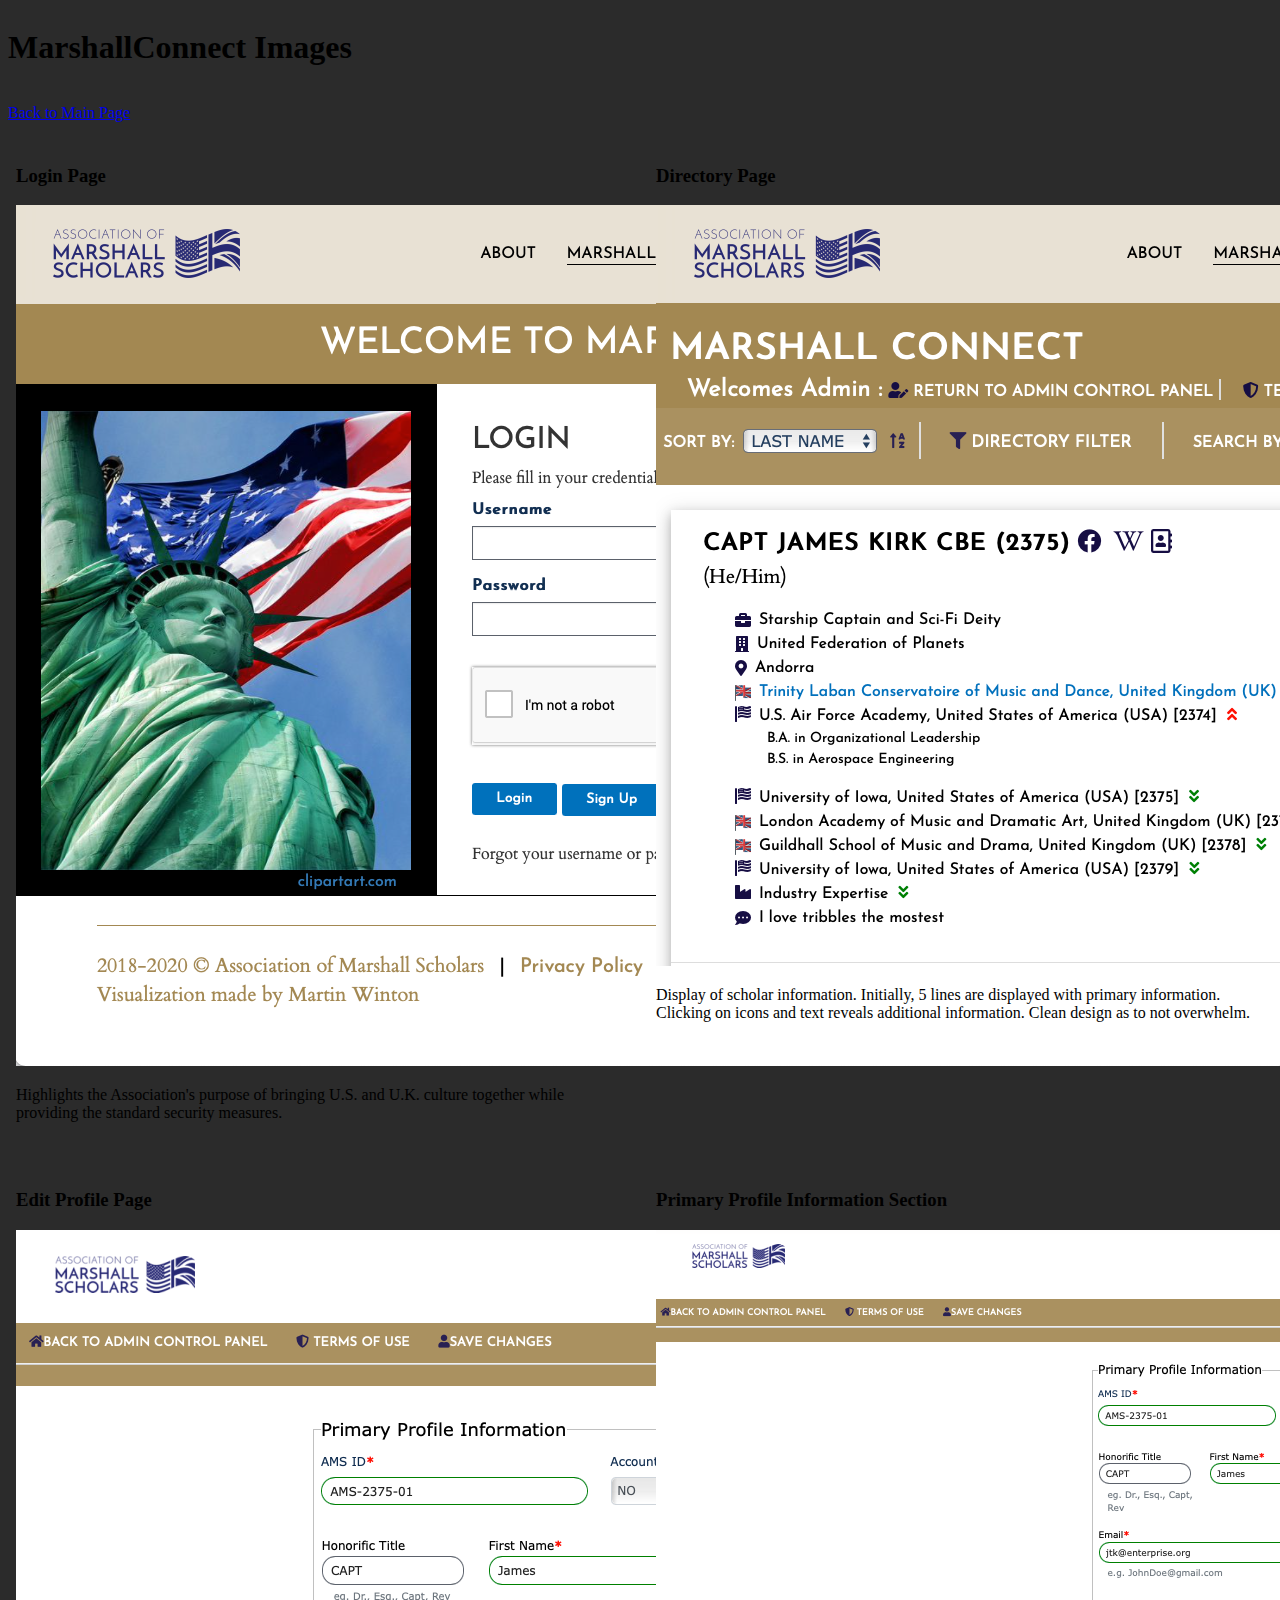
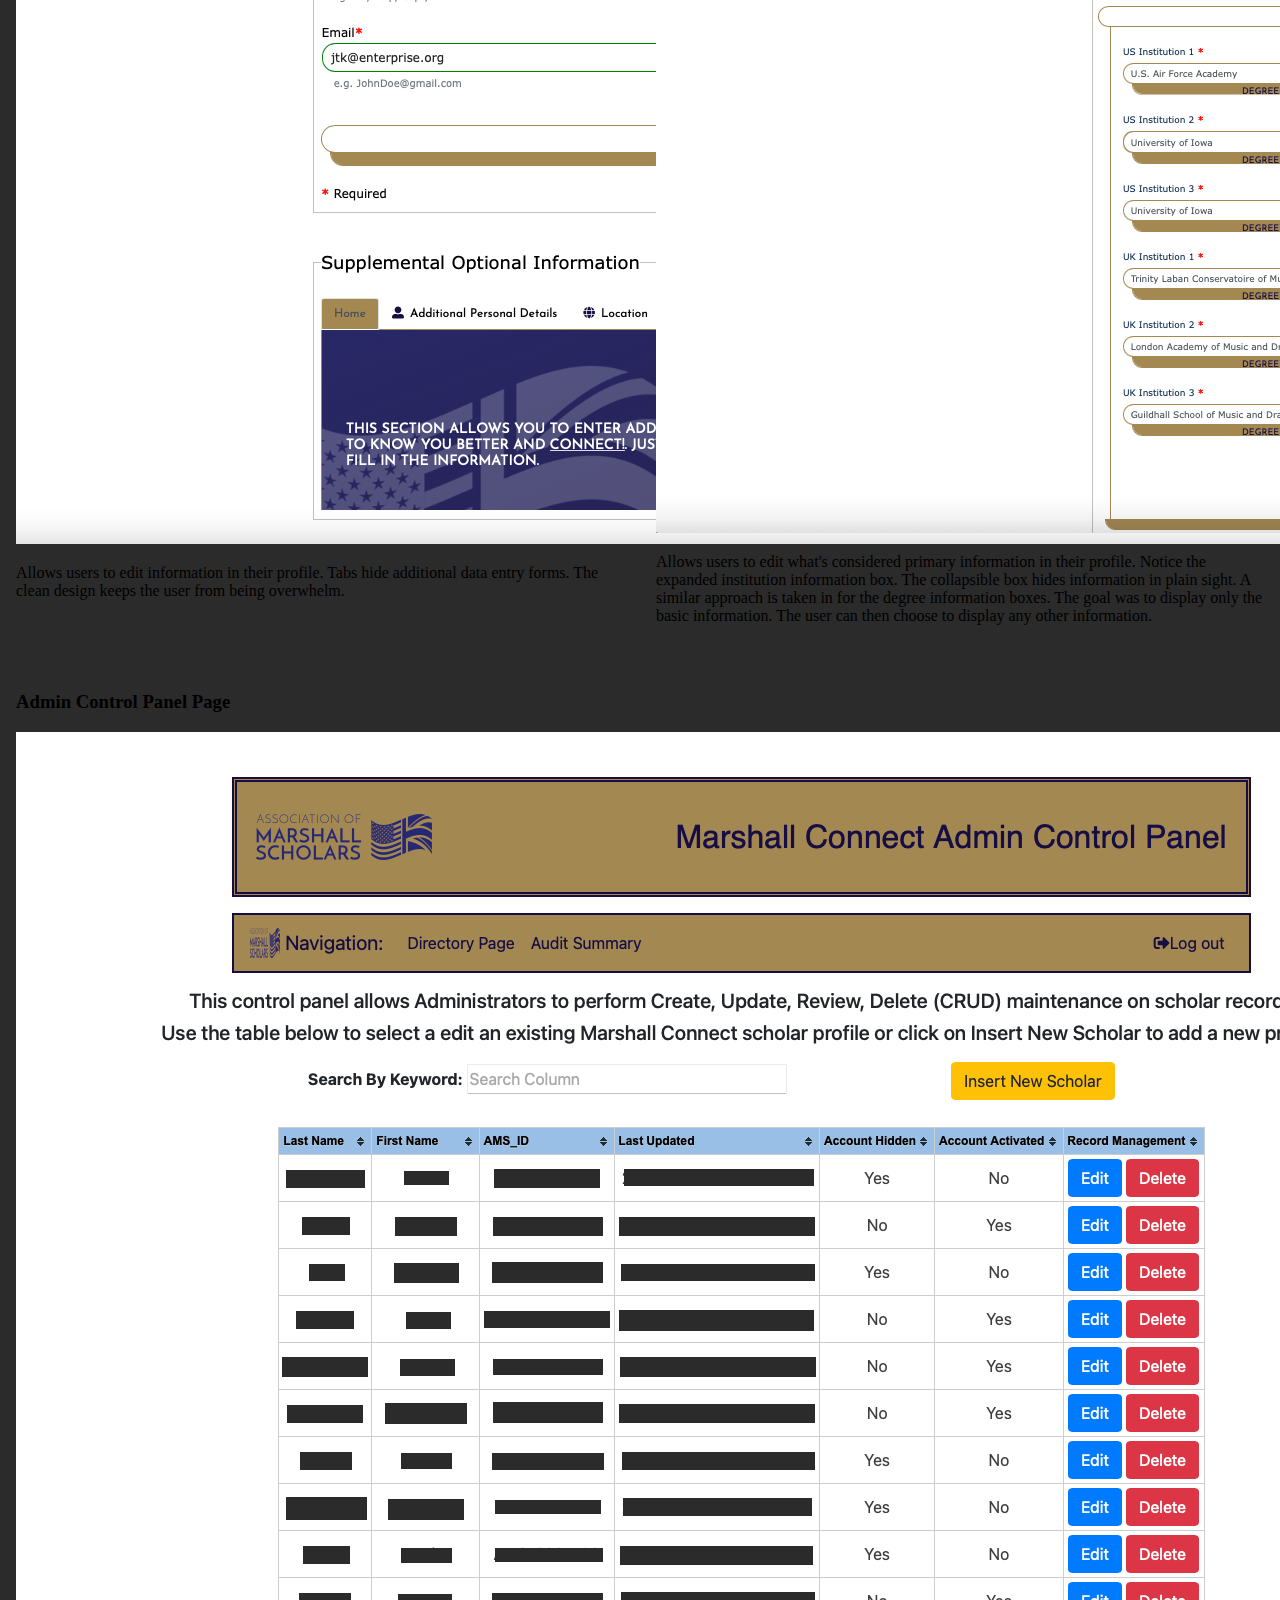
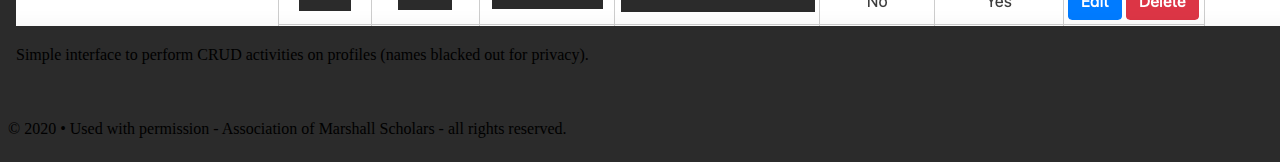
<file: ams/marshall_landing_grid.html>
<!doctype html>

<html lang="en">

  <head>
    <meta charset="UTF-8">
    <meta http-equiv="X-UA-Compatible" content="IE=edge">
    <meta name="viewport" content="width=device-width, initial-scale=1, maximum-scale=1">
    <title>MarhsallConnect Images | Luis's Webpage</title>
    <link rel="stylesheet" href="../css/marshall_landing.css">
    <link rel="stylesheet" href="../css/marshall_grid.css">
    
  </head>


  <body>

    <header>
      <h1>MarshallConnect Images</h1>
    </header>

    <nav>
      <a href="../index.html">Back to Main Page</a>
    </nav>

    <main>
      <div class="pages login">
        <h3>Login Page</h3>
        <img class="site_image_odd" src="../images/portfolio/marshall_login.png">
        <p>Highlights the Association's purpose of bringing U.S. and U.K. culture together while providing the standard security measures.</p>
      </div>
      
      <div class="pages directory">
        <h3>Directory Page</h3>
        <img class="site_image_even" src="../images/portfolio/marshallConnect/marshall_directory_page.png">
        <p>Display of scholar information. Initially, 5 lines are displayed with primary information. Clicking on icons and text reveals additional information. Clean design as to not overwhelm.</p>
      </div>
     
      <div class="pages edit">
        <h3>Edit Profile Page</h3>
        <img class="site_image_odd" src="../images/portfolio/marshallConnect/marshall_edit_profile.png">
        <p>Allows users to edit information in their profile. Tabs hide additional data entry forms. The clean design keeps the user from being overwhelm.</p>
      </div>
     
      <div class="pages edit-primary">
        <h3>Primary Profile Information Section</h3>
        <img class="site_image_even" src="../images/portfolio/marshallConnect/marshall_primary_info.png">
        <p>Allows users to edit what's considered primary information in their profile. Notice the expanded institution information box. The collapsible box hides information in plain sight. A similar approach is taken in for the degree information boxes. The goal was to display only the basic information. The user can then choose to display any other information.</p>
      </div>
     
      <div class="pages admin">
        <h3>Admin Control Panel Page</h3>
        <img class="site_image_odd" src="../images/portfolio/marshallConnect/marshall_admin.png">
        <p>Simple interface to perform CRUD activities on profiles (names blacked out for privacy).</p>
      </div>

    </main>

      <footer>
        <p>&copy; 2020 &bull; Used with permission - Association of Marshall Scholars - all rights reserved.</p>
  
      </footer>
  
    </body>

    
    


    <script>

      //Code to increase image size
      var selectionRightSide = document.querySelectorAll(".site_image_even");
      var selectionLeftSide = document.querySelectorAll(".site_image_odd");

      selectionRightSide.forEach(rightElement => {
        rightElement.addEventListener("click", function(){
          rightElement.style.transform = "scale(1.75) translate(-10rem)";
          rightElement.style.zIndex = 1000;
          rightElement.style.position = "relative";
          rightElement.style.transition = "transform 0.25 ease";

        });

        rightElement.addEventListener("mouseleave", function(){

          rightElement.style.transform = "scale(1.0)";
          rightElement.style.zIndex = 1;
          rightElement.style.transition = "transform 0.25 ease";

        });

      });

      selectionLeftSide.forEach(leftElement => {
        leftElement.addEventListener("click", function(){
          leftElement.style.transform = "scale(1.75) translate(10rem)";
          leftElement.style.zIndex = 1000;
          leftElement.style.position = "relative";
          leftElement.style.transition = "transform 0.25 ease";

        });

        leftElement.addEventListener("mouseleave", function(){

          leftElement.style.transform = "scale(1.0)";
          leftElement.style.zIndex = 1;
          //leftElement.style.position = "static";
          leftElement.style.transition = "transform 0.25 ease";

        });
      });

    </script>

  </body>

</html>
</file>
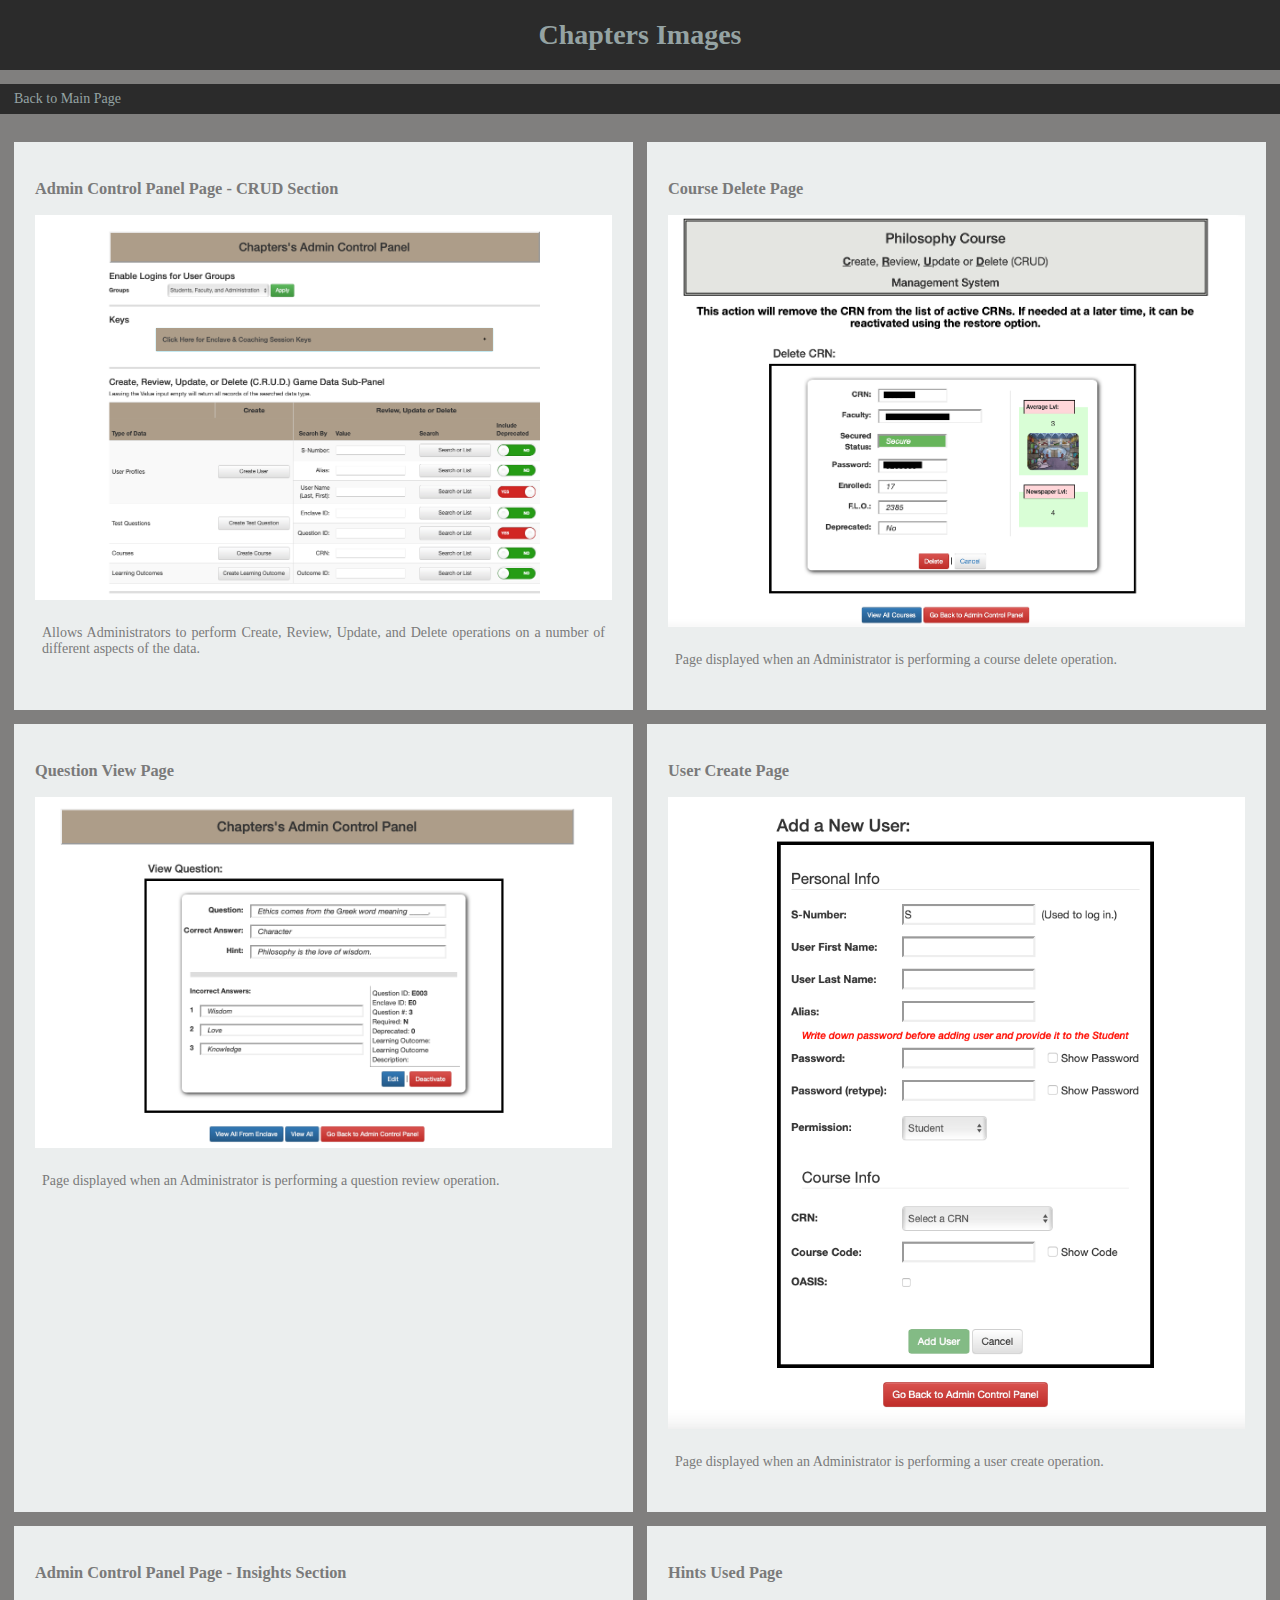
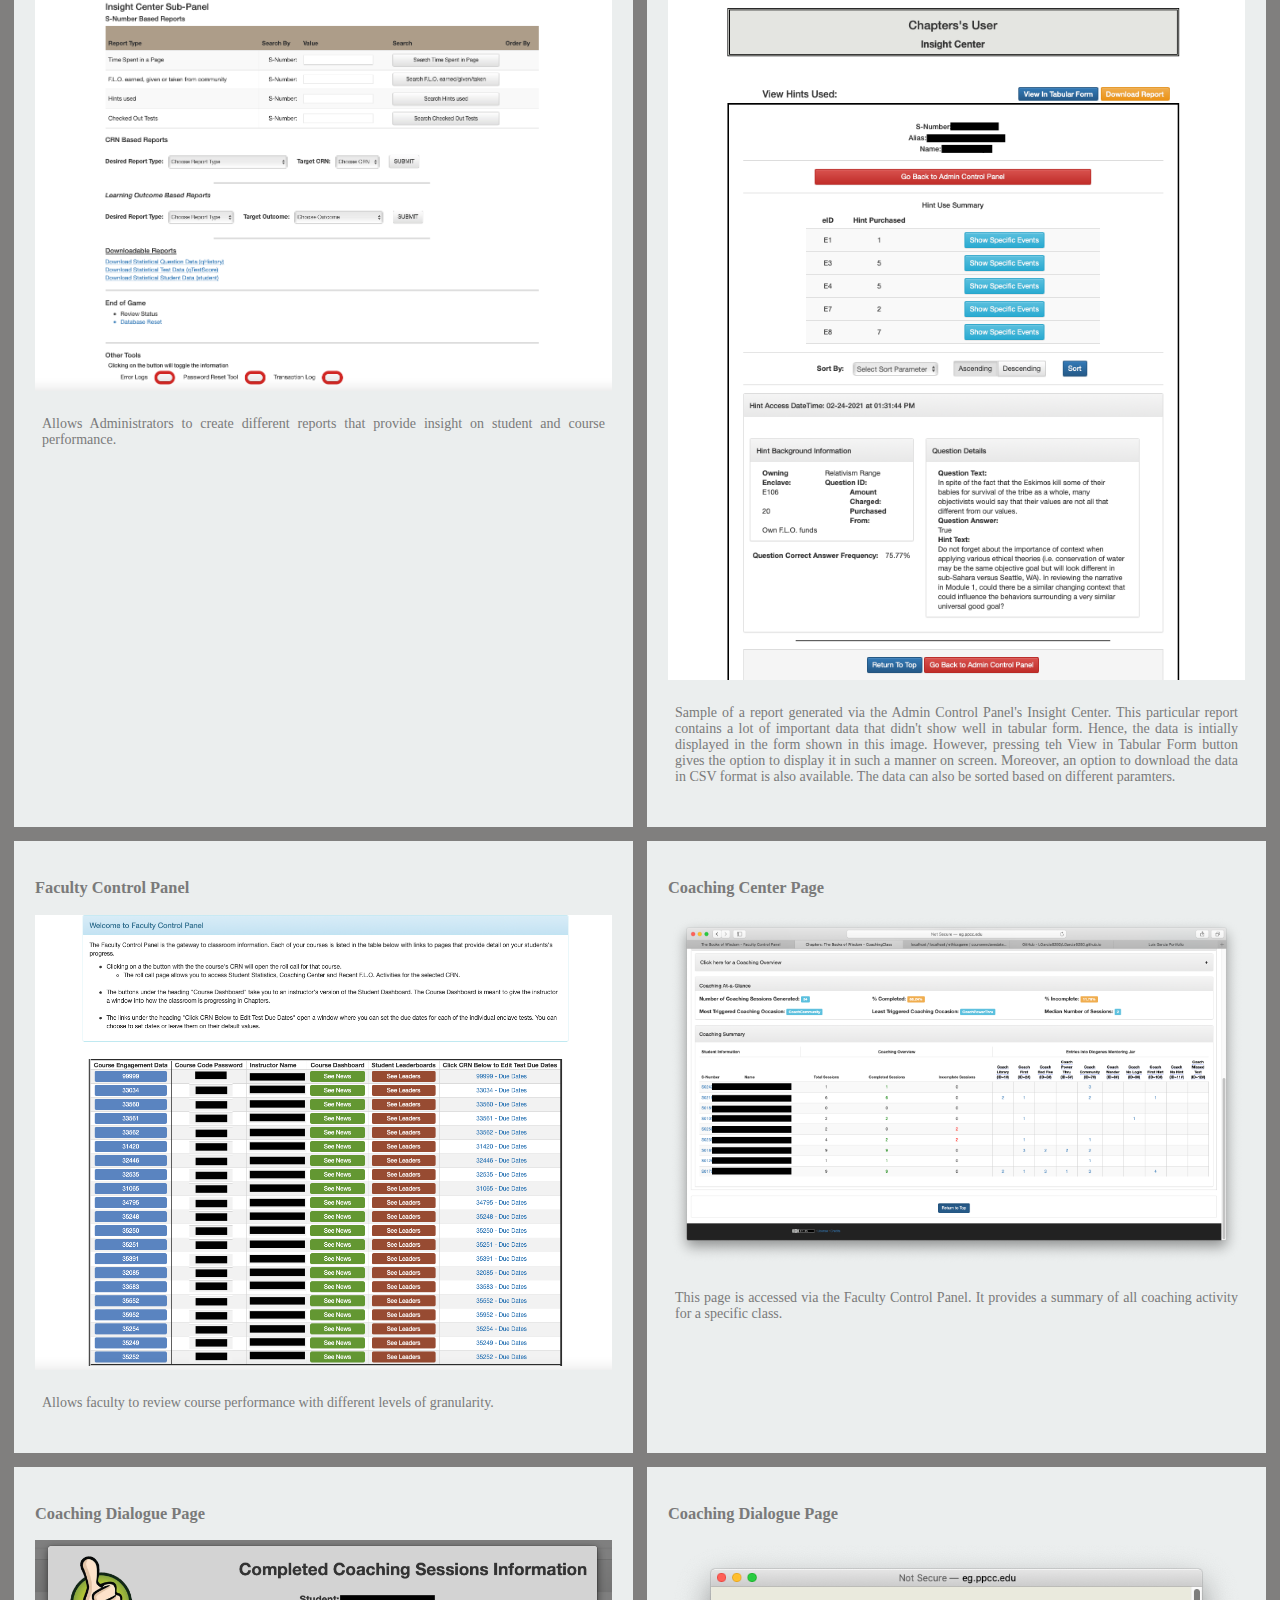
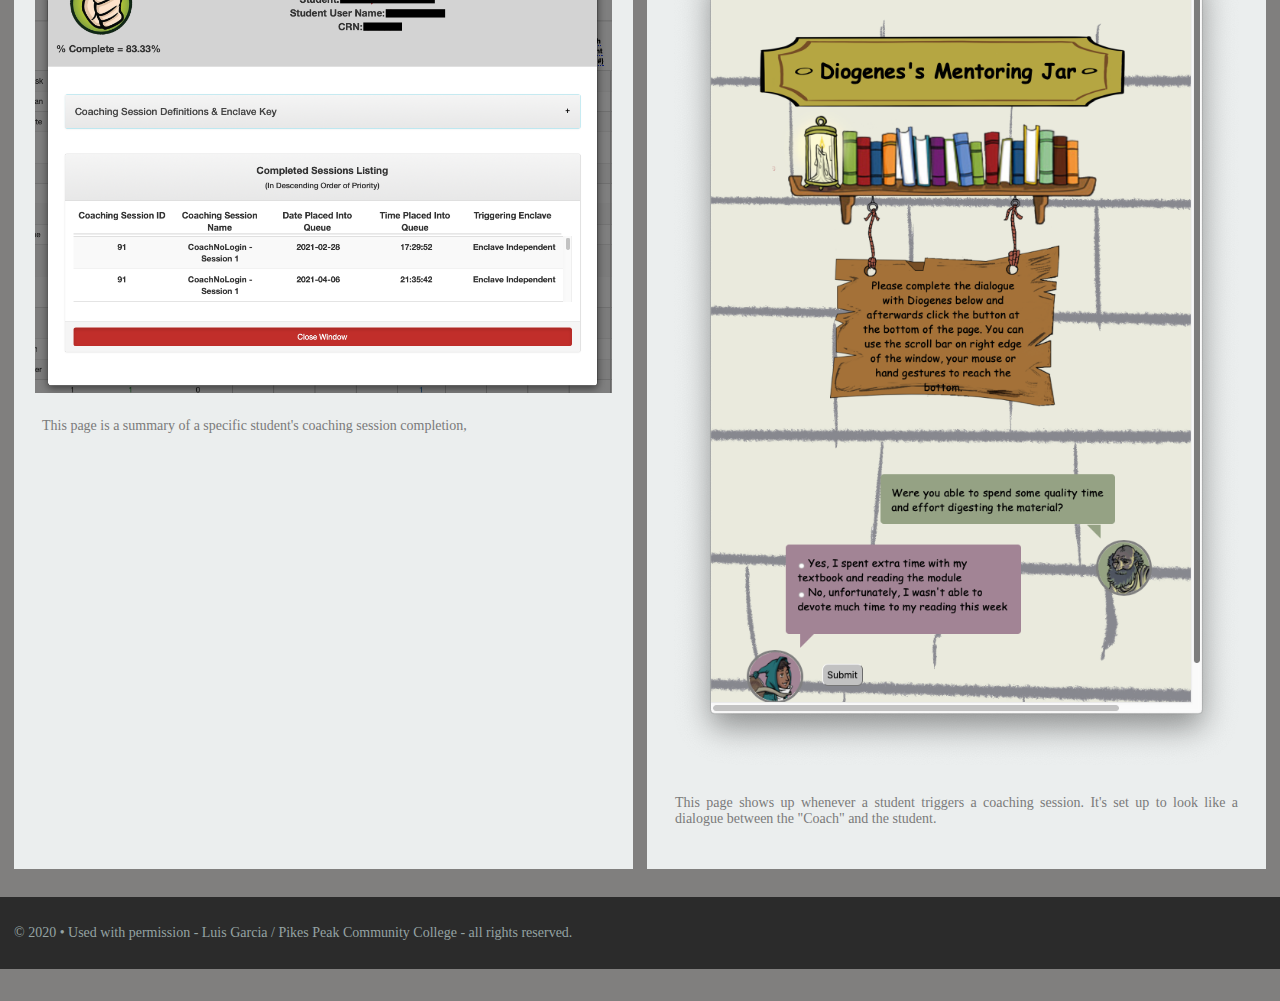
<file: chapters/chapters_landing_grid.html>
<!doctype html>

<html lang="en">

  <head>
    <meta charset="UTF-8">
    <meta http-equiv="X-UA-Compatible" content="IE=edge">
    <meta name="viewport" content="width=device-width, initial-scale=1, maximum-scale=1">
    <title>Chapters Images | Luis's Webpage</title>
    <link rel="stylesheet" href="../css/chapters_landing.css">
    <link rel="stylesheet" href="../css/chapters_grid.css">

  </head>


  <body>

    <header>
      <h1>Chapters Images</h1>
    </header>

    <nav>
      <a href="../index.html">Back to Main Page</a>
    </nav>

    <main>
      
      <div class="pages acp_crud">
        <h3>Admin Control Panel Page - CRUD Section</h3>
        <img class="site_image_odd" src="../images/portfolio/chapters/acp_crud.png">
        <p>Allows Administrators to perform Create, Review, Update, and Delete operations on a number of different aspects of the data.</p>
      </div>

      <div class="pages course_delete">
        <h3>Course Delete Page</h3>
        <img class="site_image_even" src="../images/portfolio/chapters/course_delete.png">
        <p>Page displayed when an Administrator is performing a course delete operation.</p>
      </div>
     
      <div class="pages question_view">
        <h3>Question View Page</h3>
        <img class="site_image_odd" src="../images/portfolio/chapters/question_view.png">
        <p>Page displayed when an Administrator is performing a question review operation.</p>
      </div>
      
      <div class="pages user_create">
        <h3>User Create Page</h3>
        <img class="site_image_even" src="../images/portfolio/chapters/user_create.png">
        <p>Page displayed when an Administrator is performing a user create operation.</p>
      </div>

      <div class="pages acp_insight">
        <h3>Admin Control Panel Page - Insights Section</h3>
        <img class="site_image_odd" src="../images/portfolio/chapters/acp_insight.png">
        <p>Allows Administrators to create different reports that provide insight on student and course performance.</p>
      </div>
     
      <div class="pages hints_used">
        <h3>Hints Used Page</h3>
        <img class="site_image_even" src="../images/portfolio/chapters/hints_used.png">
        <p>Sample of a report generated via the Admin Control Panel's Insight Center. This particular report contains a lot of important data that didn't show well in tabular form. Hence, the data is intially displayed in the form shown in this image. However, pressing teh View in Tabular Form button gives the option to display it in such a manner on screen. Moreover, an option to download the data in CSV format is also available. The data can also be sorted based on different paramters.</p>
      </div>
     
      <div class="pages fcp">
        <h3>Faculty Control Panel</h3>
        <img class="site_image_odd" class="site_image" src="../images/portfolio/chapters/fcp.png">
        <p>Allows faculty to review course performance with different levels of granularity.</p>
      </div>
     
      <div class="pages coaching_ctr">
        <h3>Coaching Center Page</h3>
        <img class="site_image_even" src="../images/portfolio/chapters/coachingcenter.png">
        <p>This page is accessed via the Faculty Control Panel. It provides a summary of all coaching activity for a specific class.</p>
      </div>

      <div class="pages completed_session">
        <h3>Coaching Dialogue Page</h3>
        <img class="site_image_even" src="../images/portfolio/chapters/completed_session.png">
        <p>This page is a summary of a specific student's coaching session completion,</p>
      </div>

      <div class="pages coaching">
        <h3>Coaching Dialogue Page</h3>
        <img class="site_image_odd" src="../images/portfolio/chapters/coaching.png">
        <p>This page shows up whenever a student triggers a coaching session. It's set up to look like a dialogue between the "Coach" and the student.</p>
      </div>

    </main>

      <footer>
        <p>&copy; 2020 &bull; Used with permission - Luis Garcia / Pikes Peak Community College - all rights reserved.</p>
  
      </footer>
  
    </body>

    
    


    <script>

      //Code to increase image size
      var selectionRightSide = document.querySelectorAll(".site_image_even");
      var selectionLeftSide = document.querySelectorAll(".site_image_odd");

      selectionRightSide.forEach(rightElement => {
        rightElement.addEventListener("click", function(){
          rightElement.style.transform = "scale(1.75) translate(-10rem)";
          rightElement.style.zIndex = 1000;
          rightElement.style.position = "relative";
          rightElement.style.transition = "transform 0.25 ease";

        });

        rightElement.addEventListener("mouseleave", function(){

          rightElement.style.transform = "scale(1.0)";
          rightElement.style.zIndex = 1;
          rightElement.style.transition = "transform 0.25 ease";

        });

      });

      selectionLeftSide.forEach(leftElement => {
        leftElement.addEventListener("click", function(){
          leftElement.style.transform = "scale(1.75) translate(10rem)";
          leftElement.style.zIndex = 1000;
          leftElement.style.position = "relative";
          leftElement.style.transition = "transform 0.25 ease";

        });

        leftElement.addEventListener("mouseleave", function(){

          leftElement.style.transform = "scale(1.0)";
          leftElement.style.zIndex = 1;
          //leftElement.style.position = "static";
          leftElement.style.transition = "transform 0.25 ease";

        });
      });

    </script>

  </body>

</html>
</file>
<file: css/marshall_landing.css>
/*
=====================================================================
*   Marhsall_Landing Stylesheet
*
*   02-05-2022
=====================================================================

   TOC:
   a. General Styles
   b. Header Styles
   c. Container Styles
   d. Left Side Image Divs
   e. Right Side Image Divs
   f. Other img Elements
   g. Admin Panel Image Element
   h. Login Section Text
   i. Edit Profile Section Text
   j. Primary Info Section Text
   k. Admin Panel Section Text

===================================================================== */

/* ------------------------------------------------------------------ */
/* a. General Styles
/* ------------------------------------------------------------------ */

body
{
  background-color: #2B2B2B;
  font-family: 'Bangla MN';
}

/* ------------------------------------------------------------------ */
/* b. Header Styles
/* ------------------------------------------------------------------ */

#header
{
  width:100%;
  margin: 0 auto;
  text-align: center;
  background-color: #cfb072;
}

/* ------------------------------------------------------------------ */
/* c. Container Styles
/* ------------------------------------------------------------------ */

#container
{
  width: 90%;
  margin: 0 auto;
}

/* ------------------------------------------------------------------ */
/* d. Left Side Image Divs
/* ------------------------------------------------------------------ */

.left_side_img_div
{
  width: 47%;
  margin: 1rem;
  object-fit: fill;
  display:inline-block;
}

/* ------------------------------------------------------------------ */
/* e. Right Side Image Divs
/* ------------------------------------------------------------------ */

.right_side_img_div
{
  width: 47%;
  object-fit: fill;
  display:inline-block;
  float:right;
  margin: 1rem;
}

/* ------------------------------------------------------------------ */
/* f. Other img Element
/* ------------------------------------------------------------------ */

.otherImg
{
  width: 98%;
  object-fit: fill;
  margin: 1rem;
}

/* ------------------------------------------------------------------ */
/* g. Admin Panel img Element
/* ------------------------------------------------------------------ */

.adminPanelImg
{
  width: 98%;
  object-fit: fill;
  margin: 1rem;
  background-color: black;
}

/* ------------------------------------------------------------------ */
/* h. Login Section Text
/* ------------------------------------------------------------------ */

#login_page_text
{
  width: 47%;
  object-fit: fill;
  display: inline-block;
  color: #fff;
  position: relative;
  top: -4rem;
  margin: 1rem;
}

/* ------------------------------------------------------------------ */
/* i. Edit Profile Section Text
/* ------------------------------------------------------------------ */

#edit_profile_page_text
{
  width: 47%;
  object-fit: fill;
  display:inline-block;
  position: relative;
  top: 12rem;
  color: #fff;
  margin: 1rem;
  text-align: right;
}

/* ------------------------------------------------------------------ */
/* j. Primary Info Section Text
/* ------------------------------------------------------------------ */

#primary_info_page_text
{
  width: 47%;
  object-fit: fill;
  display:inline-block;
  position: relative;
  top: 5rem;
  color: #fff;
  margin: 1rem;
  text-align: right;
}

/* ------------------------------------------------------------------ */
/* k. Admin Panel Section Text
/* ------------------------------------------------------------------ */

#admin_panel_text
{
  width: 47%;
  object-fit: fill;
  display: inline-block;
  color: #fff;
  position:
  relative; top: -4rem;
  margin: 1rem;
}

/* ------------------------------------------------------------------ */
/* l. Footer
/* ------------------------------------------------------------------ */

#footer
{
  margin-bottom:2rem;
}
</file>
<file: css/marshall_grid.css>
body
{
    display: grid;
    grid: auto-flow min-content / 1fr;
    grid-template-areas: "header"
                         "nav"
                         "main"
                         "footer";
    grid-gap: 1em;
}

header{
    grid-area: header;
}

nav
{
    grid-area: nav;
}

main
{
    grid-area: main;
}

main
{
    display: grid;
    grid: auto-flow max-content / repeat(12, 1fr);
    grid-gap: 1em;
}

main > div
{
    grid-column: span 12;
    padding: 0.5em;
}

@media screen and (min-width: 850px)
{
    main > div
    {
        grid-column: span 6;
    }
}

footer
{
    grid-area: footer;
}
</file>
<file: css/chapters_landing.css>
/*
=====================================================================
*   Marhsall_Landing Stylesheet
*
*   02-05-2022
=====================================================================

   TOC:
   a. General Styles
   b. Header Styles
   c. Nav Styles
   d. Main Styles
   e. Footer Styles

===================================================================== */

/* ------------------------------------------------------------------ */
/* a. General Styles
/* ------------------------------------------------------------------ */

body
{
  background-color: #807f7e;
  font-family: 'Bangla MN';
  box-sizing: border-box;
  font-size: 14px;
}

html, body
{
  margin: 0;
}

p
{
  padding: 0.5em;
}

/* ------------------------------------------------------------------ */
/* b. Header Styles
/* ------------------------------------------------------------------ */

header, nav
{
  text-align: center;
  background-color: #2B2B2B;
  color: #95A3A3
}

/* ------------------------------------------------------------------ */
/* b. Nav Styles
/* ------------------------------------------------------------------ */

nav
{
  text-align: left;
  padding: 0.5em 1em;
}

nav > a
{
  text-decoration: none;
  color: #95A3A3;
}

/* ------------------------------------------------------------------ */
/* b. Main Styles
/* ------------------------------------------------------------------ */


main
{
  margin: 1em;
}

main > .pages
{
  background-color: #ebeeee;
  padding: 1.5em;
}

.pages > h3
{
  color: #7A7A7A;
  
}

.pages > img
{
  max-width: 100%;
}

.pages > p
{
  color: #7A7A7A;
  text-align: justify;
}

/* ------------------------------------------------------------------ */
/* l. Footer
/* ------------------------------------------------------------------ */

footer
{
  background-color: #2B2B2B;
  color: #95A3A3;
  margin-bottom:2rem;
  padding: 0.5em;
}
</file>
<file: css/chapters_grid.css>
body
{
    display: grid;
    grid: auto-flow min-content / 1fr;
    grid-template-areas: "header"
                         "nav"
                         "main"
                         "footer";
    grid-gap: 1em;
}

header{
    grid-area: header;
}

nav
{
    grid-area: nav;
}

main
{
    grid-area: main;
}

main
{
    display: grid;
    grid: auto-flow max-content / repeat(12, 1fr);
    grid-gap: 1em;
}

main > div
{
    grid-column: span 12;
    padding: 0.5em;
}

@media screen and (min-width: 850px)
{
    main > div
    {
        grid-column: span 6;
    }
}

footer
{
    grid-area: footer;
}
</file>
